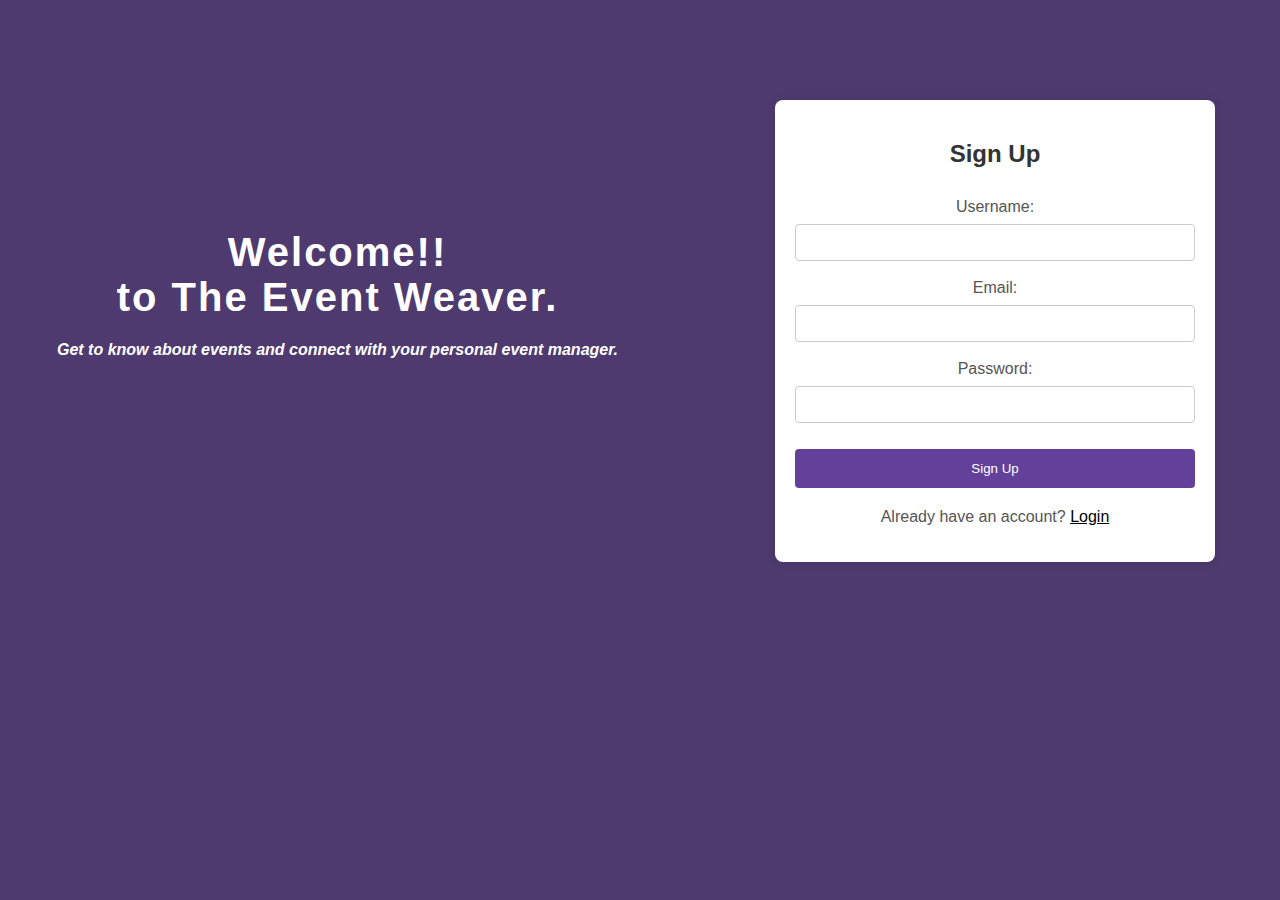
<file: Signup.html>
<!DOCTYPE html>
<html lang="en">
<head>
    <meta charset="UTF-8">
    <meta name="viewport" content="width=device-width, initial-scale=1.0">
    <link rel="stylesheet" href="Signup.css">
    <title>Sign Up</title>
</head>
<body>
    <div class="main-container">
        <div class="welcome-container ">
            <div class="typewriter">
                <h1>Welcome!! </h1>
                <h1>to The Event Weaver.</h1>
                <h4><i>Get to know about events and connect with your personal event manager.</i></h4>
            </div>
    </div>
    <div class="signup-container">
        <h2>Sign Up</h2>
        <form id="signupForm">
            <label for="username">Username:</label>
            <input type="text" id="username" name="username" required>

            <label for="email">Email:</label>
            <input type="email" id="email" name="email" required>

            <label for="password">Password:</label>
            <input type="password" id="password" name="password" required><br>

            <button type="submit" class="signup-button" ><a href="Landingpage.html">Sign Up</a></button>
        </form>
        <p>Already have an account? <a href="login.html" style="color: #000;  text-decoration: underline;">Login</a></p>
    </div>

    <script src="Firstpage.js"></script>
</body>
</html>
</file>
<file: Signup.css>
body {
    font-family: 'Poppins', sans-serif;
    margin: 0px;
    margin-top: 50px;
    background-color: #4e3a6e; /* Main purple color */
    color: #fff; /* Text color for better contrast */
}
h4{
    font-family: 'Arial', Times, serif;
}
.main-container {
    display: flex;
    justify-content: space-between;
    max-width: 1200px; /* Adjust as needed */
    margin: 0 auto;
    margin-left: -5px;
    margin-right: 15px;

}

.welcome-container {
    margin-right: 110px;
    margin-top: 160px ;
    margin-left: 15px;
    flex: 1; /* Take up available space */
    padding: 20px;
    text-align: center;
}
.signup-container {
    width: 600px;
    background-color: #fff;
    max-width: 400px;
    margin: 50px auto;
    margin-right: -20px;
    padding: 20px;
    border-radius: 8px;
    box-shadow: 0 0 10px rgba(0, 0, 0, 0.1);
    text-align: center;
}

h2 {
    color: #333;
}

form {
    display: flex;
    flex-direction: column;
}

label {
    margin-top: 10px;
    color: #555;
}

input {
    padding: 10px;
    margin: 8px 0;
    border: 1px solid #ccc;
    border-radius: 4px;
}

.signup-button {
    background-color: #63419a; /* Darker shade of purple */
    color: #fff;
    padding: 12px;
    border: none;
    border-radius: 4px;
    cursor: pointer;
    transition: background-color 0.3s ease;
}

.signup-button:hover {
    background-color: #2b1949; /* Darker shade on hover */
    color: #fff; /* Text color on hover */
}

p {
    margin-top: 20px;
    color: #555;
}

a {
    color: #fff; /* Purple color for links */
    text-decoration: none;
}

a:hover {
    color: #f3f3f3; /* Darker shade on hover */
    text-decoration: none; /* Remove underline on hover */
}

.typewriter h1 {
    overflow: hidden;
    white-space: nowrap;
    margin: 0 auto;
    font-size: 40px ;
    letter-spacing: .05em;
    animation: typing 4s steps(60, end), blink-caret .75s step-end infinite;
}

.typewriter p {
    text-align: left;
}

/* The typing effect */
@keyframes typing {
    from { width: 0 }
    to { width: 100% }
}

/* The typewriter cursor effect */
@keyframes blink-caret {
    from, to { border-color: transparent }
    50% { border-color: #fff; }
}
</file>
